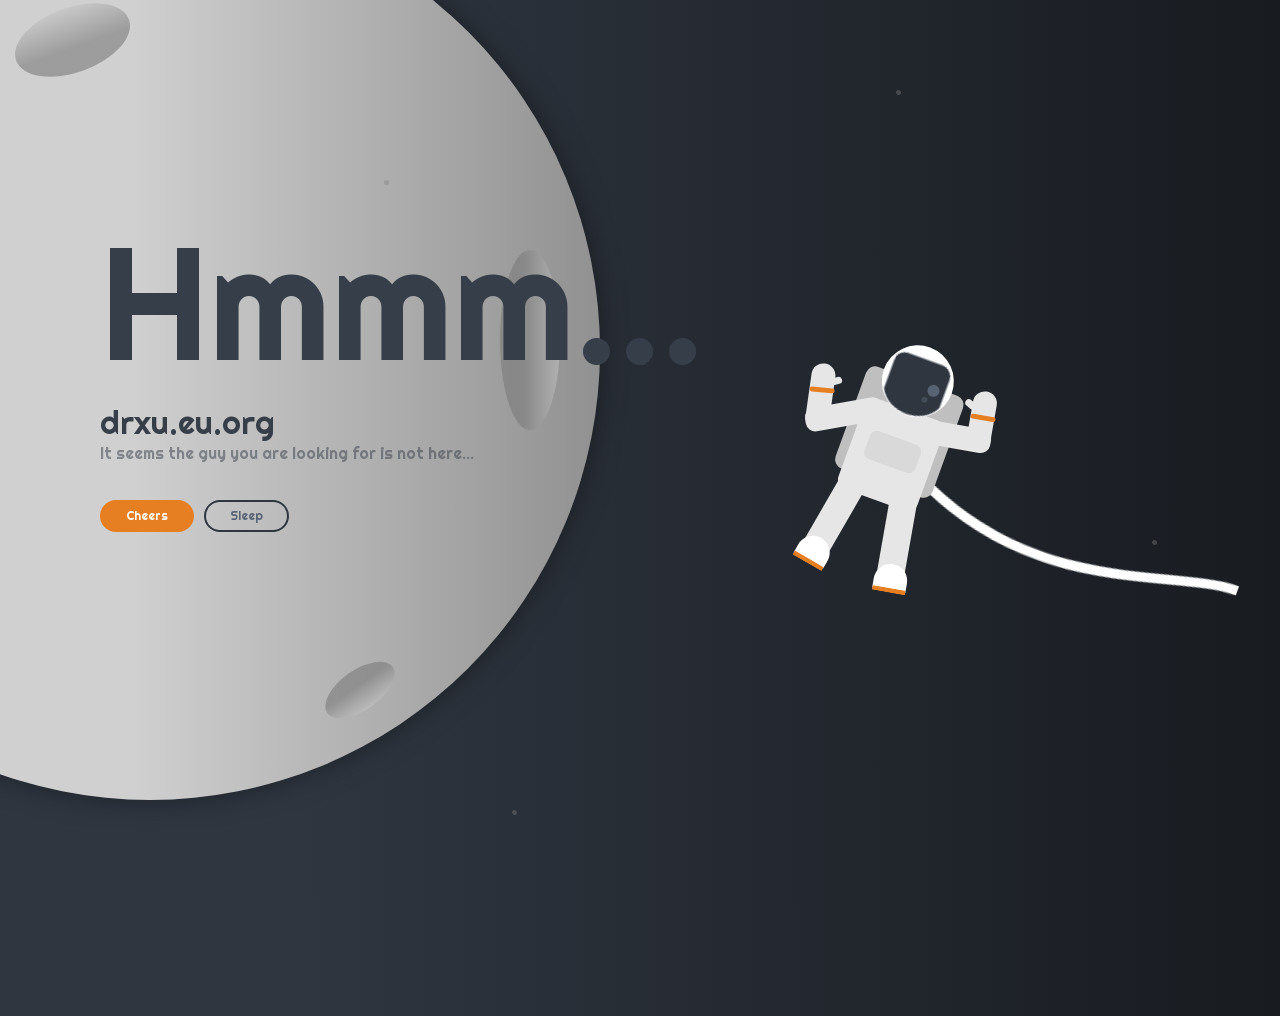
<file: index.html>
<!DOCTYPE html>
<html lang="en" >
<head>
  <meta charset="UTF-8">
  <title>Dr. Xu - Space 404</title>
  <link href="https://fonts.googleapis.com/css?family=Righteous&display=swap" rel="stylesheet"><link rel="stylesheet" href="./style.css">

</head>
<body>
  
<!-- block save as
  ================================================== -->
  <script type="text/javascript">
    window.onload = function() {
        document.onkeydown = function() {
            var e = window.event || arguments[0];
            //屏蔽F12
            if(e.keyCode == 123) {

                return false;
             //屏蔽Ctrl+Shift+I
            } else if((e.ctrlKey) && (e.shiftKey) && (e.keyCode == 73)) {

                return false;
                //屏蔽Shift+F10
            } else if((e.shiftKey) && (e.keyCode == 121)){

                return false;
            }
        };
        //屏蔽右键单击
        document.oncontextmenu = function() {

            return false;
        }
    }
</script>  
  
<!-- partial:index.partial.html -->
<div class="moon"></div>
<div class="moon__crater moon__crater1"></div>
<div class="moon__crater moon__crater2"></div>
<div class="moon__crater moon__crater3"></div>

<div class="star star1"></div>
<div class="star star2"></div>
<div class="star star3"></div>
<div class="star star4"></div>
<div class="star star5"></div>

<div class="error">
  <div class="error__title">Hmmm...</div>
  <div class="error__subtitle">drxu.eu.org</div>
  <div class="error__description">It seems the guy you are looking for is not here...</div>
  <button class="error__button error__button--active">Cheers</button>
  <button class="error__button">Sleep</button>
</div>

<div class="astronaut">
  <div class="astronaut__backpack"></div>
  <div class="astronaut__body"></div>
  <div class="astronaut__body__chest"></div>
  <div class="astronaut__arm-left1"></div>
  <div class="astronaut__arm-left2"></div>
  <div class="astronaut__arm-right1"></div>
  <div class="astronaut__arm-right2"></div>
  <div class="astronaut__arm-thumb-left"></div>
  <div class="astronaut__arm-thumb-right"></div>
  <div class="astronaut__leg-left"></div>
  <div class="astronaut__leg-right"></div>
  <div class="astronaut__foot-left"></div>
  <div class="astronaut__foot-right"></div>
  <div class="astronaut__wrist-left"></div>
  <div class="astronaut__wrist-right"></div>
  
  <div class="astronaut__cord">
    <canvas id="cord" height="500px" width="500px"></canvas>
  </div>
  
  <div class="astronaut__head">
    <canvas id="visor" width="60px" height="60px"></canvas>
    <div class="astronaut__head-visor-flare1"></div>
    <div class="astronaut__head-visor-flare2"></div>
  </div>
</div>
<!-- partial -->
  <script  src="./script.js"></script>

</body>
</html>
</file>
<file: style.css>
html,
body {
  height: 100%;
  width: 100%;
  margin: 0px;
  background: linear-gradient(90deg, #2f3640 23%, #181b20 100%);
}

.moon {
  background: linear-gradient(90deg, #d0d0d0 48%, #919191 100%);
  position: absolute;
  top: -100px;
  left: -300px;
  width: 900px;
  height: 900px;
  content: "";
  border-radius: 100%;
  box-shadow: 0px 0px 30px -4px rgba(0, 0, 0, 0.5);
}

.moon__crater {
  position: absolute;
  content: "";
  border-radius: 100%;
  background: linear-gradient(90deg, #7a7a7a 38%, #c3c3c3 100%);
  opacity: 0.6;
}

.moon__crater1 {
  top: 250px;
  left: 500px;
  width: 60px;
  height: 180px;
}

.moon__crater2 {
  top: 650px;
  left: 340px;
  width: 40px;
  height: 80px;
  transform: rotate(55deg);
}

.moon__crater3 {
  top: -20px;
  left: 40px;
  width: 65px;
  height: 120px;
  transform: rotate(250deg);
}

.star {
  background: grey;
  position: absolute;
  width: 5px;
  height: 5px;
  content: "";
  border-radius: 100%;
  transform: rotate(250deg);
  opacity: 0.4;
  animation-name: shimmer;
  animation-duration: 1.5s;
  animation-iteration-count: infinite;
  animation-direction: alternate;
}

@keyframes shimmer {
  from {
    opacity: 0;
  }
  to {
    opacity: 0.7;
  }
}
.star1 {
  top: 40%;
  left: 50%;
  animation-delay: 1s;
}

.star2 {
  top: 60%;
  left: 90%;
  animation-delay: 3s;
}

.star3 {
  top: 10%;
  left: 70%;
  animation-delay: 2s;
}

.star4 {
  top: 90%;
  left: 40%;
}

.star5 {
  top: 20%;
  left: 30%;
  animation-delay: 0.5s;
}

.error {
  position: absolute;
  left: 100px;
  top: 400px;
  transform: translateY(-60%);
  font-family: "Righteous", cursive;
  color: #363e49;
}

.error__title {
  font-size: 10em;
}

.error__subtitle {
  font-size: 2em;
}

.error__description {
  opacity: 0.5;
}

.error__button {
  min-width: 7em;
  margin-top: 3em;
  margin-right: 0.5em;
  padding: 0.5em 2em;
  outline: none;
  border: 2px solid #2f3640;
  background-color: transparent;
  border-radius: 8em;
  color: #576375;
  cursor: pointer;
  transition-duration: 0.2s;
  font-size: 0.75em;
  font-family: "Righteous", cursive;
}

.error__button:hover {
  color: #21252c;
}

.error__button--active {
  background-color: #e67e22;
  border: 2px solid #e67e22;
  color: white;
}

.error__button--active:hover {
  box-shadow: 0px 0px 8px 0px rgba(0, 0, 0, 0.5);
  color: white;
}

.astronaut {
  position: absolute;
  width: 185px;
  height: 300px;
  left: 70%;
  top: 50%;
  transform: translate(-50%, -50%) rotate(20deg) scale(1.2);
}

.astronaut__head {
  background-color: white;
  position: absolute;
  top: 60px;
  left: 60px;
  width: 60px;
  height: 60px;
  content: "";
  border-radius: 2em;
}

.astronaut__head-visor-flare1 {
  background-color: #7f8fa6;
  position: absolute;
  top: 28px;
  left: 40px;
  width: 10px;
  height: 10px;
  content: "";
  border-radius: 2em;
  opacity: 0.5;
}

.astronaut__head-visor-flare2 {
  background-color: #718093;
  position: absolute;
  top: 40px;
  left: 38px;
  width: 5px;
  height: 5px;
  content: "";
  border-radius: 2em;
  opacity: 0.3;
}

.astronaut__backpack {
  background-color: #bfbfbf;
  position: absolute;
  top: 90px;
  left: 47px;
  width: 86px;
  height: 90px;
  content: "";
  border-radius: 8px;
}

.astronaut__body {
  background-color: #e6e6e6;
  position: absolute;
  top: 115px;
  left: 55px;
  width: 70px;
  height: 80px;
  content: "";
  border-radius: 8px;
}

.astronaut__body__chest {
  background-color: #d9d9d9;
  position: absolute;
  top: 140px;
  left: 68px;
  width: 45px;
  height: 25px;
  content: "";
  border-radius: 6px;
}

.astronaut__arm-left1 {
  background-color: #e6e6e6;
  position: absolute;
  top: 127px;
  left: 9px;
  width: 65px;
  height: 20px;
  content: "";
  border-radius: 8px;
  transform: rotate(-30deg);
}

.astronaut__arm-left2 {
  background-color: #e6e6e6;
  position: absolute;
  top: 102px;
  left: 7px;
  width: 20px;
  height: 45px;
  content: "";
  border-radius: 8px;
  transform: rotate(-12deg);
  border-top-left-radius: 8em;
  border-top-right-radius: 8em;
}

.astronaut__arm-right1 {
  background-color: #e6e6e6;
  position: absolute;
  top: 113px;
  left: 100px;
  width: 65px;
  height: 20px;
  content: "";
  border-radius: 8px;
  transform: rotate(-10deg);
}

.astronaut__arm-right2 {
  background-color: #e6e6e6;
  position: absolute;
  top: 78px;
  left: 141px;
  width: 20px;
  height: 45px;
  content: "";
  border-radius: 8px;
  transform: rotate(-10deg);
  border-top-left-radius: 8em;
  border-top-right-radius: 8em;
}

.astronaut__arm-thumb-left {
  background-color: #e6e6e6;
  position: absolute;
  top: 110px;
  left: 21px;
  width: 10px;
  height: 6px;
  content: "";
  border-radius: 8em;
  transform: rotate(-35deg);
}

.astronaut__arm-thumb-right {
  background-color: #e6e6e6;
  position: absolute;
  top: 90px;
  left: 133px;
  width: 10px;
  height: 6px;
  content: "";
  border-radius: 8em;
  transform: rotate(20deg);
}

.astronaut__wrist-left {
  background-color: #e67e22;
  position: absolute;
  top: 122px;
  left: 6.5px;
  width: 21px;
  height: 4px;
  content: "";
  border-radius: 8em;
  transform: rotate(-15deg);
}

.astronaut__wrist-right {
  background-color: #e67e22;
  position: absolute;
  top: 98px;
  left: 141px;
  width: 21px;
  height: 4px;
  content: "";
  border-radius: 8em;
  transform: rotate(-10deg);
}

.astronaut__leg-left {
  background-color: #e6e6e6;
  position: absolute;
  top: 188px;
  left: 50px;
  width: 23px;
  height: 75px;
  content: "";
  transform: rotate(10deg);
}

.astronaut__leg-right {
  background-color: #e6e6e6;
  position: absolute;
  top: 188px;
  left: 108px;
  width: 23px;
  height: 75px;
  content: "";
  transform: rotate(-10deg);
}

.astronaut__foot-left {
  background-color: white;
  position: absolute;
  top: 240px;
  left: 43px;
  width: 28px;
  height: 20px;
  content: "";
  transform: rotate(10deg);
  border-radius: 3px;
  border-top-left-radius: 8em;
  border-top-right-radius: 8em;
  border-bottom: 4px solid #e67e22;
}

.astronaut__foot-right {
  background-color: white;
  position: absolute;
  top: 240px;
  left: 111px;
  width: 28px;
  height: 20px;
  content: "";
  transform: rotate(-10deg);
  border-radius: 3px;
  border-top-left-radius: 8em;
  border-top-right-radius: 8em;
  border-bottom: 4px solid #e67e22;
}
</file>
